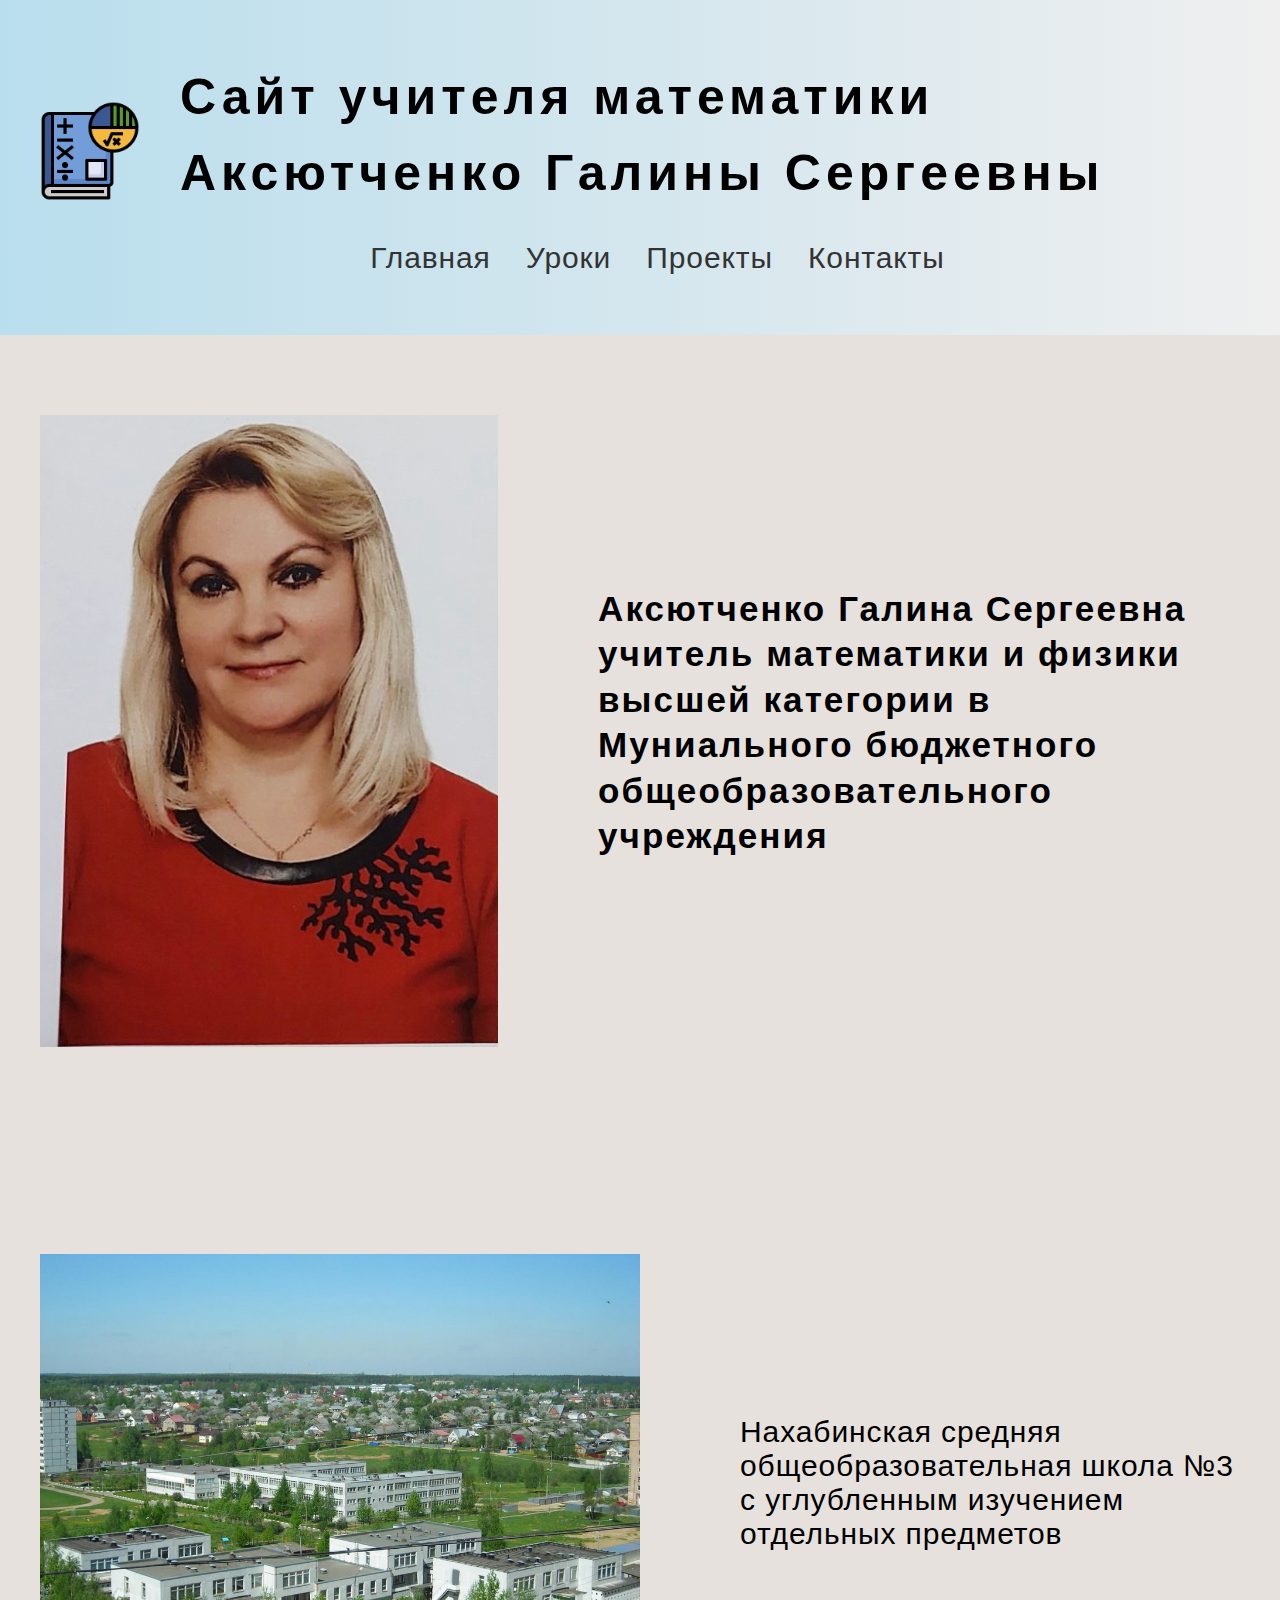
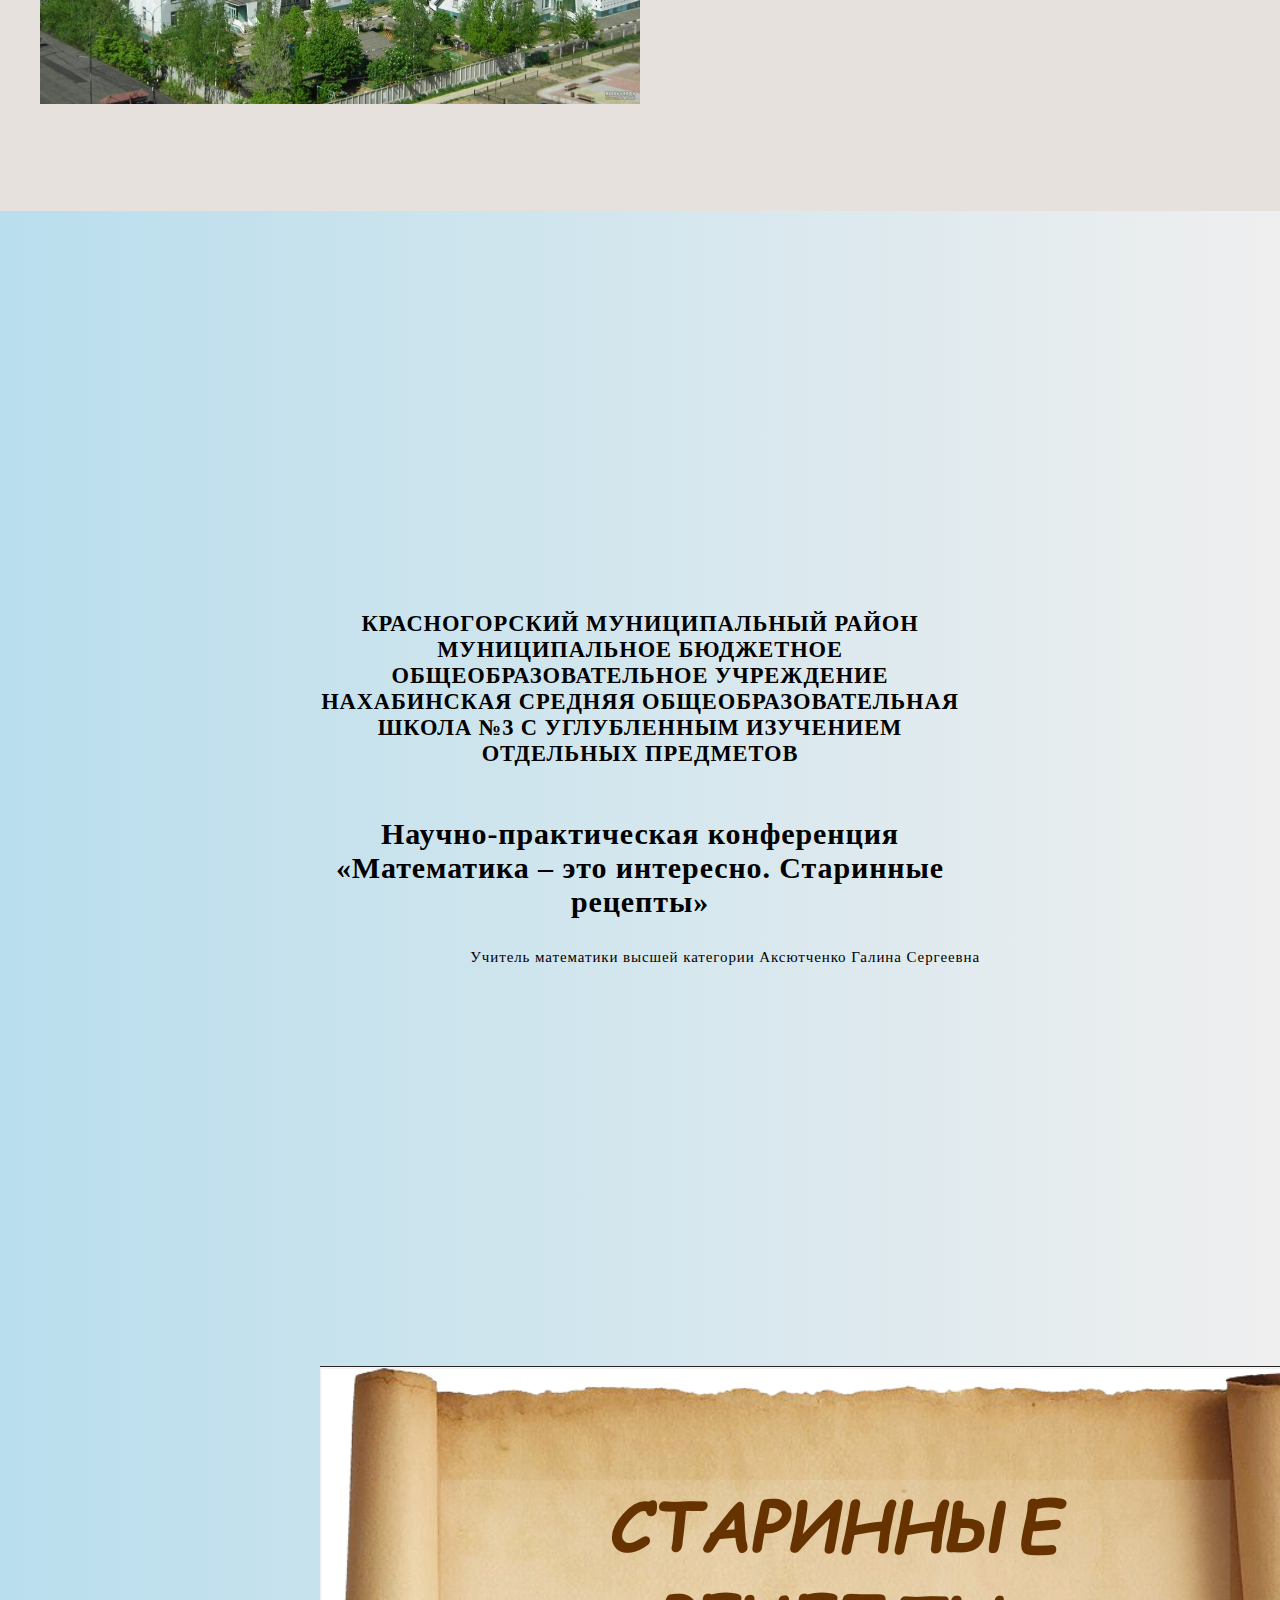
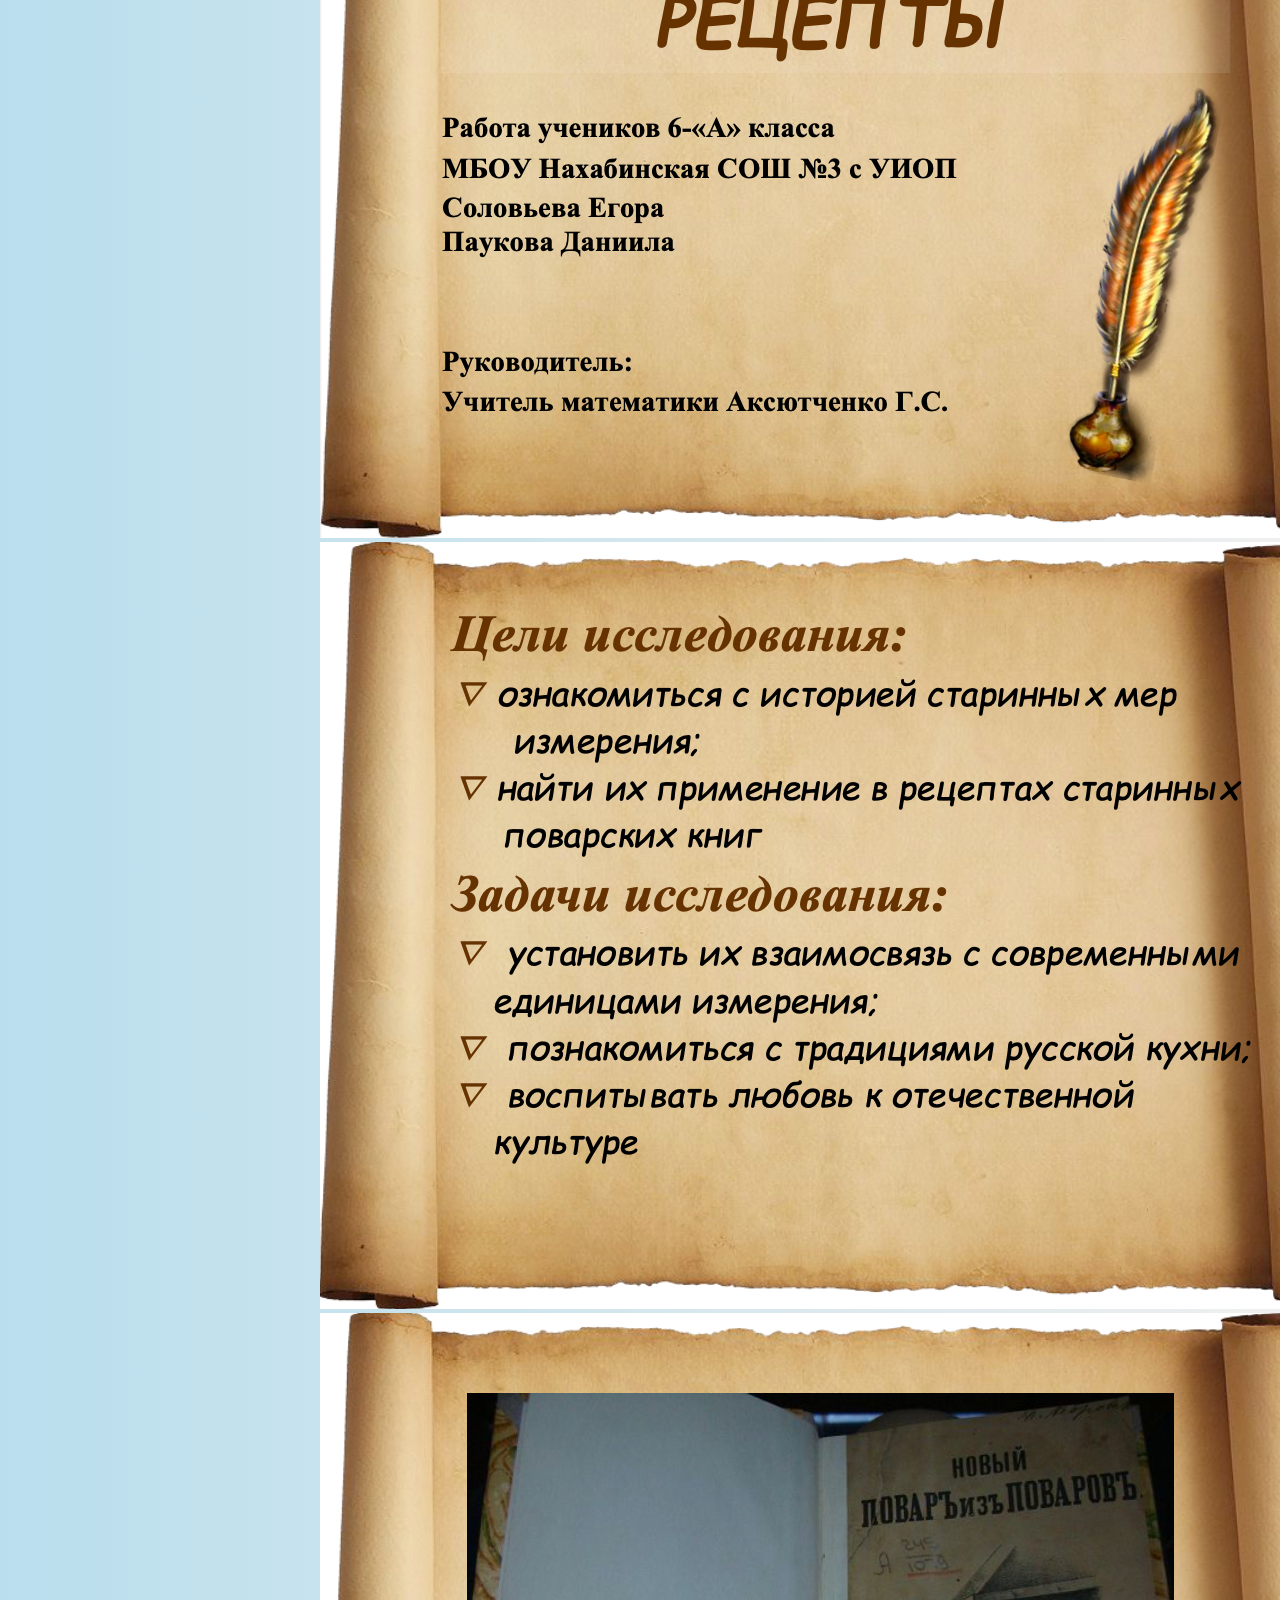
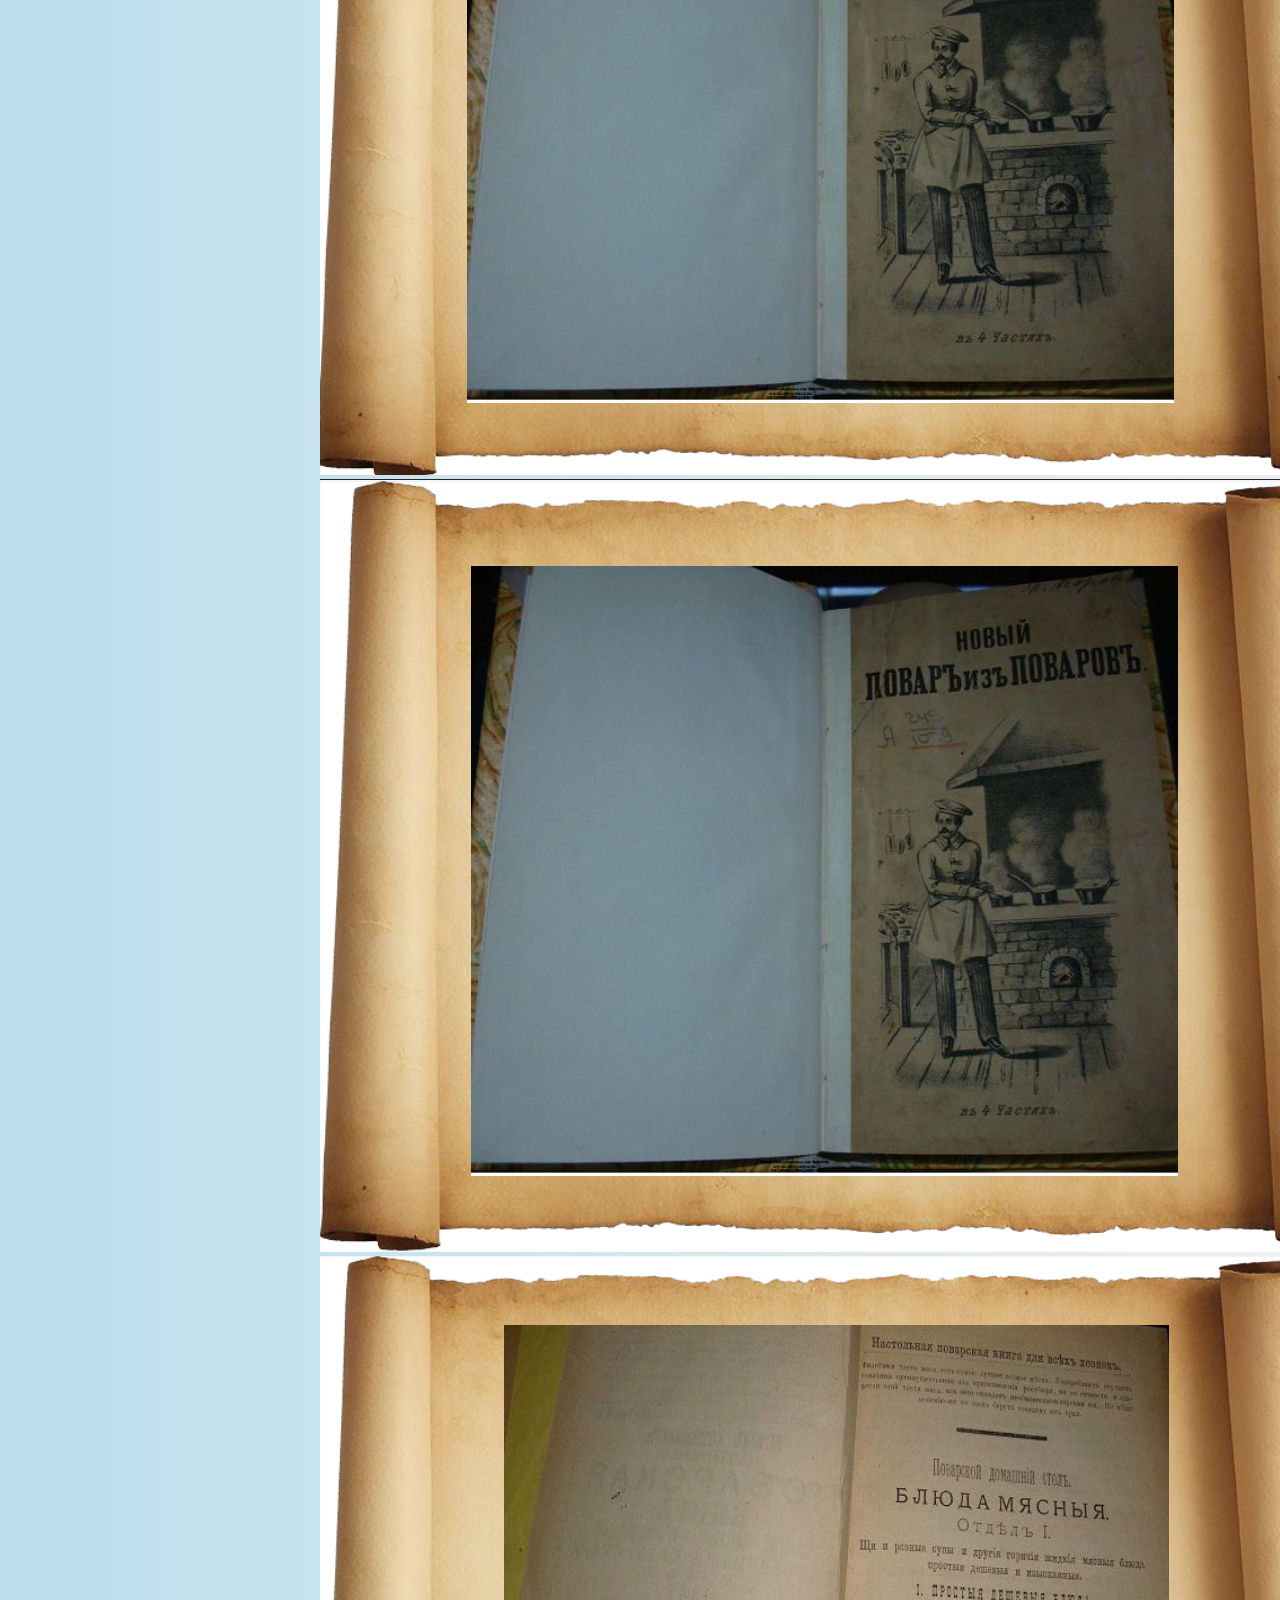
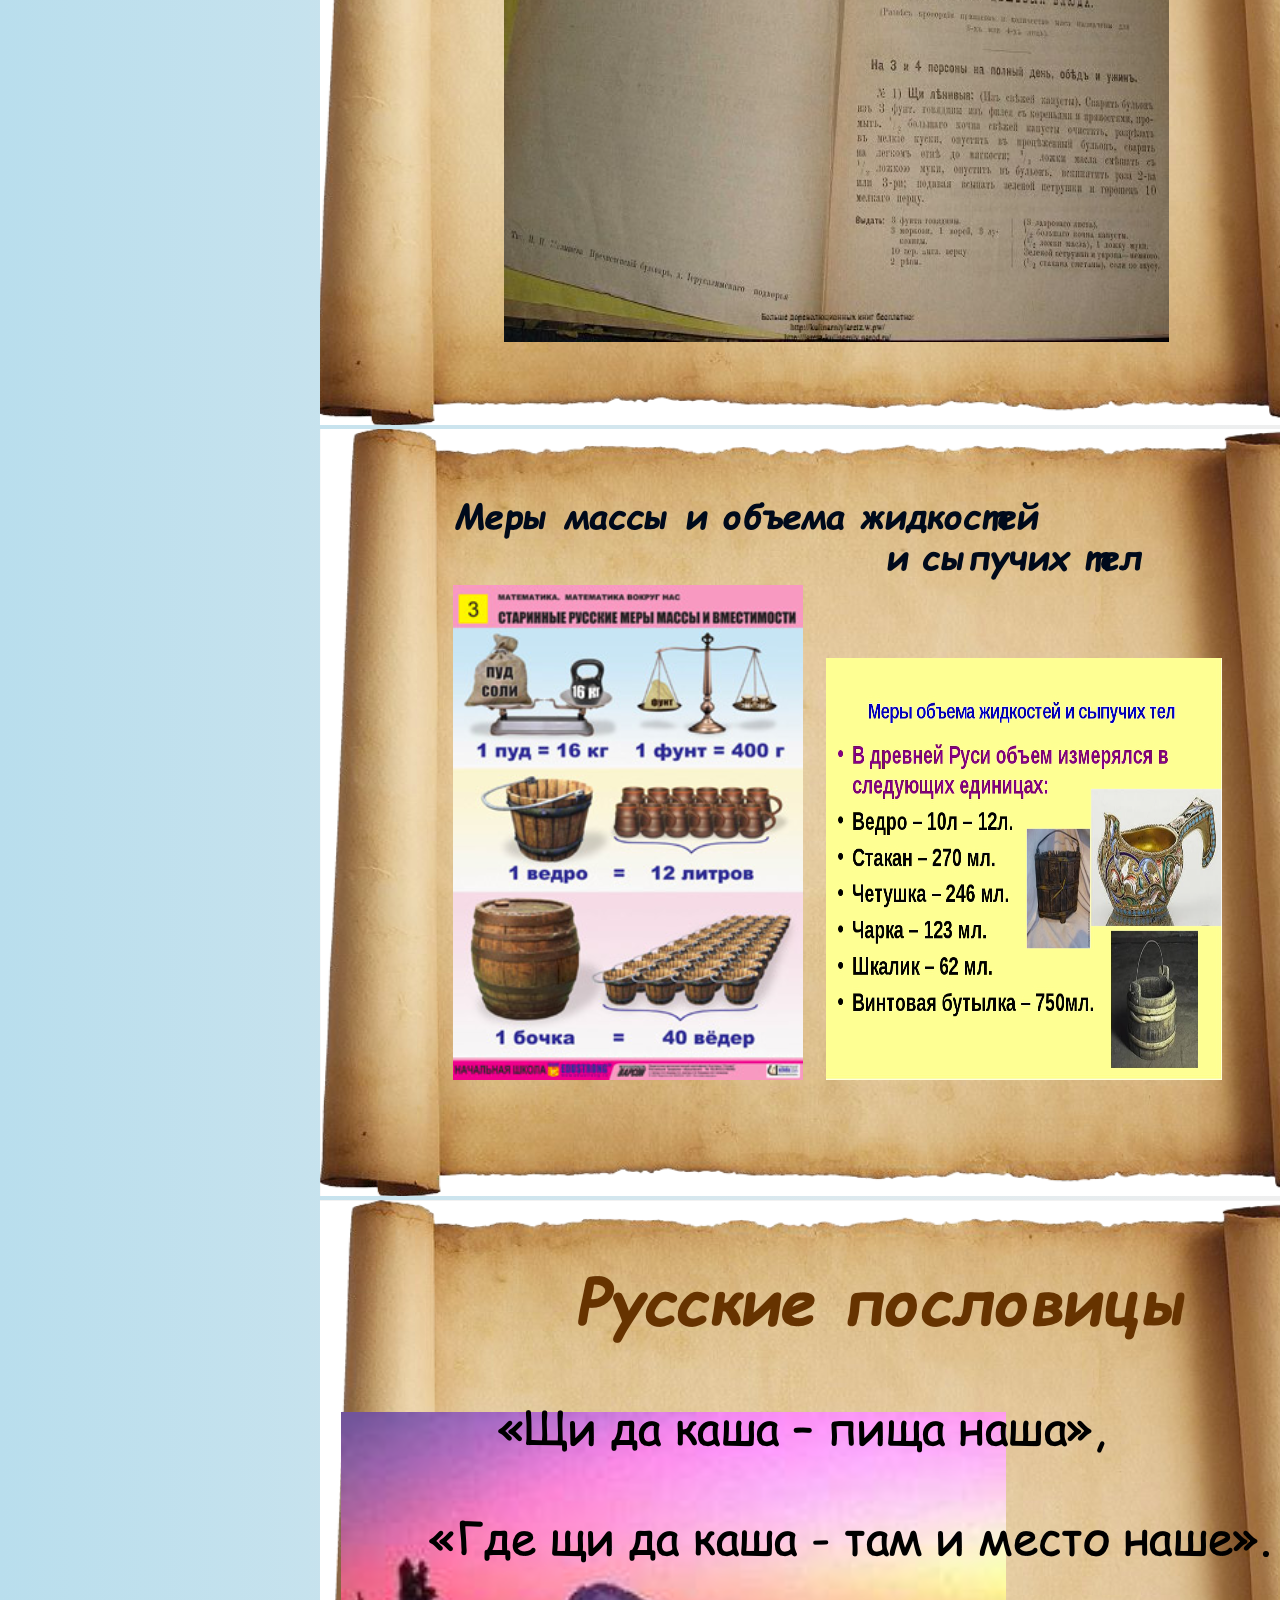
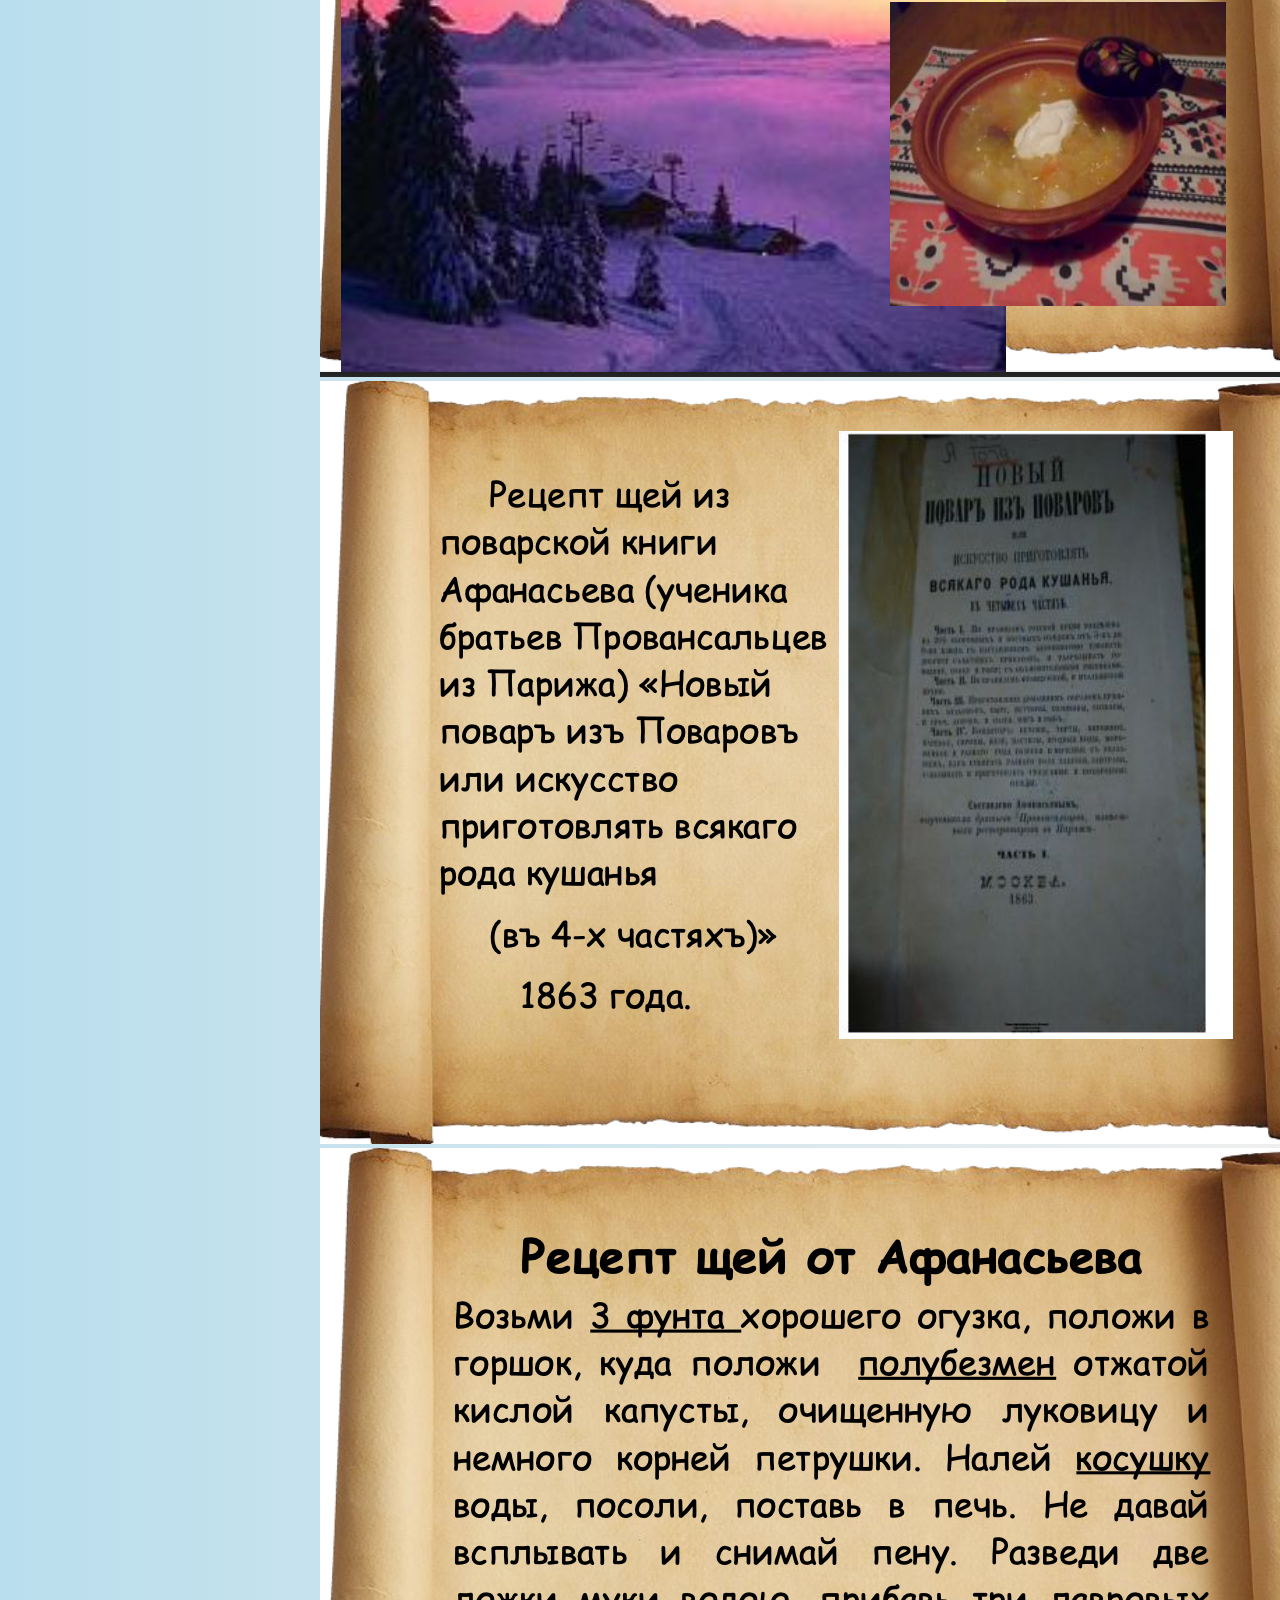
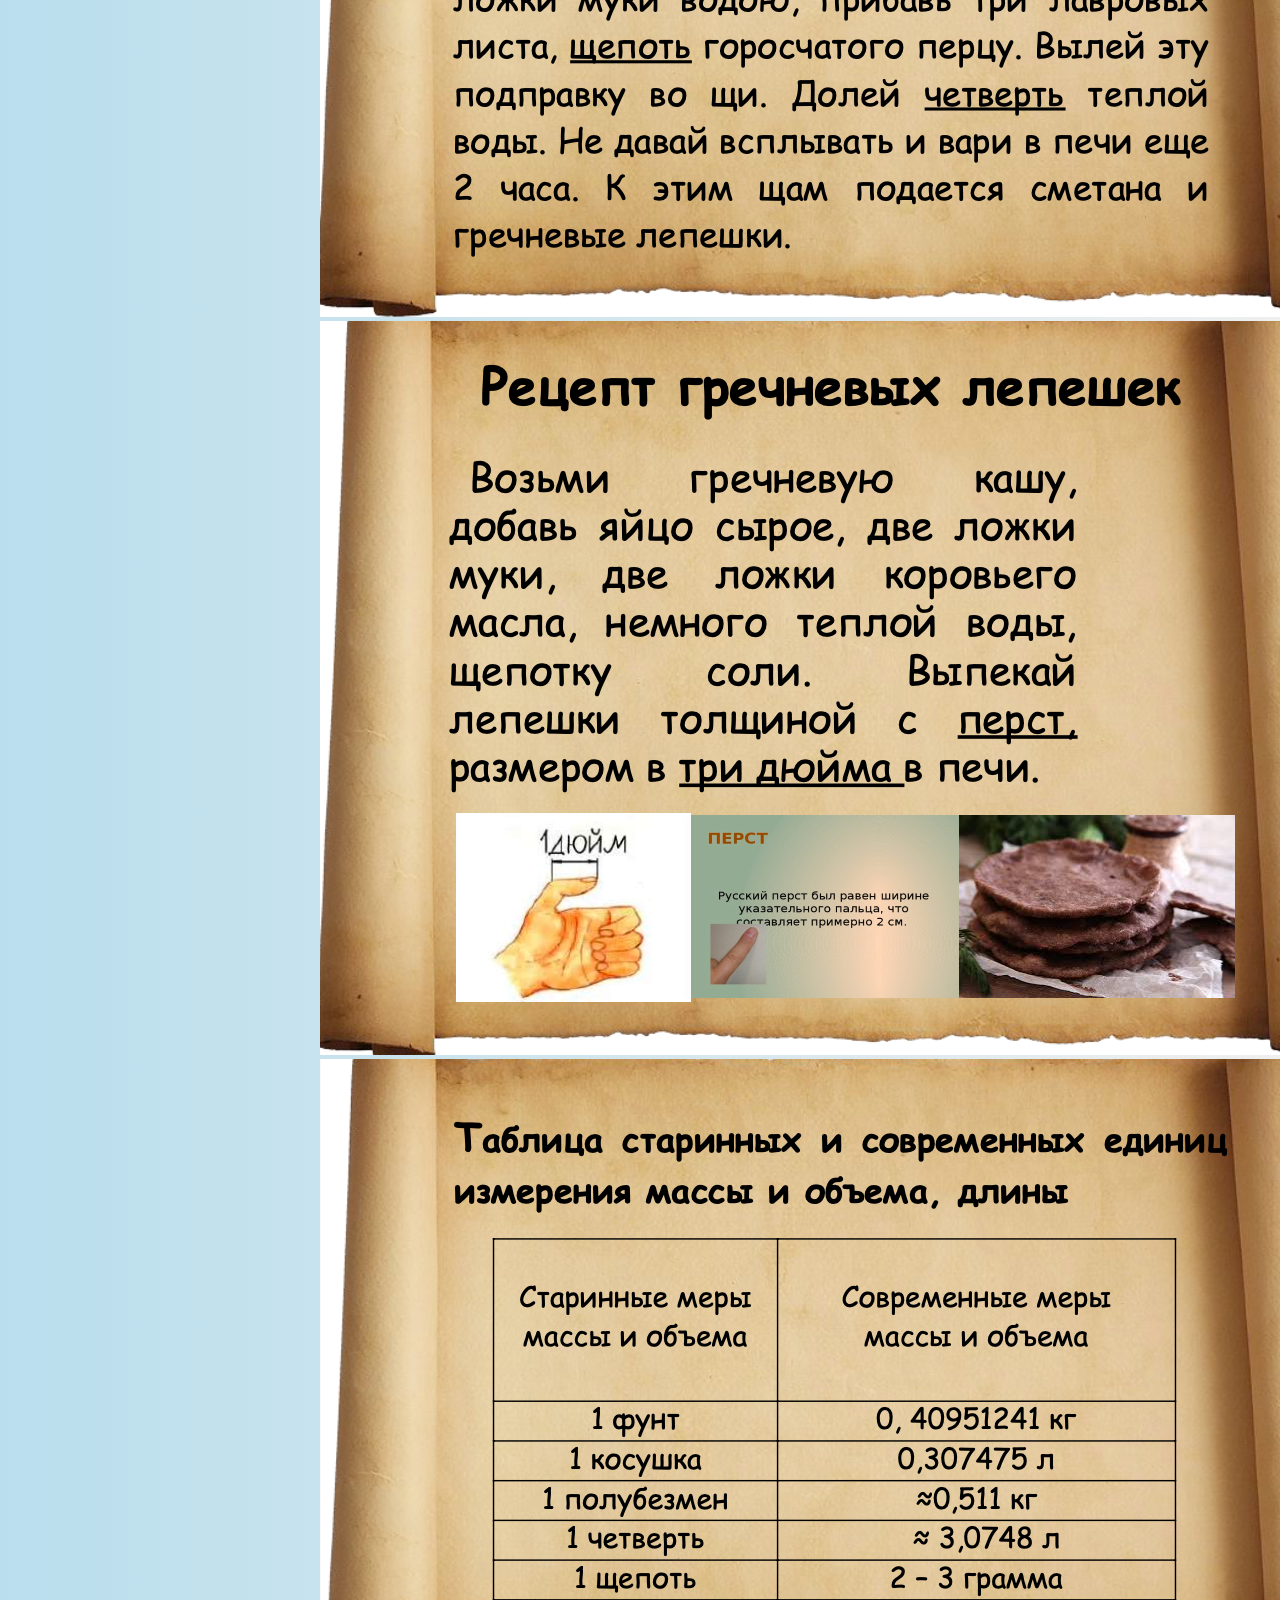
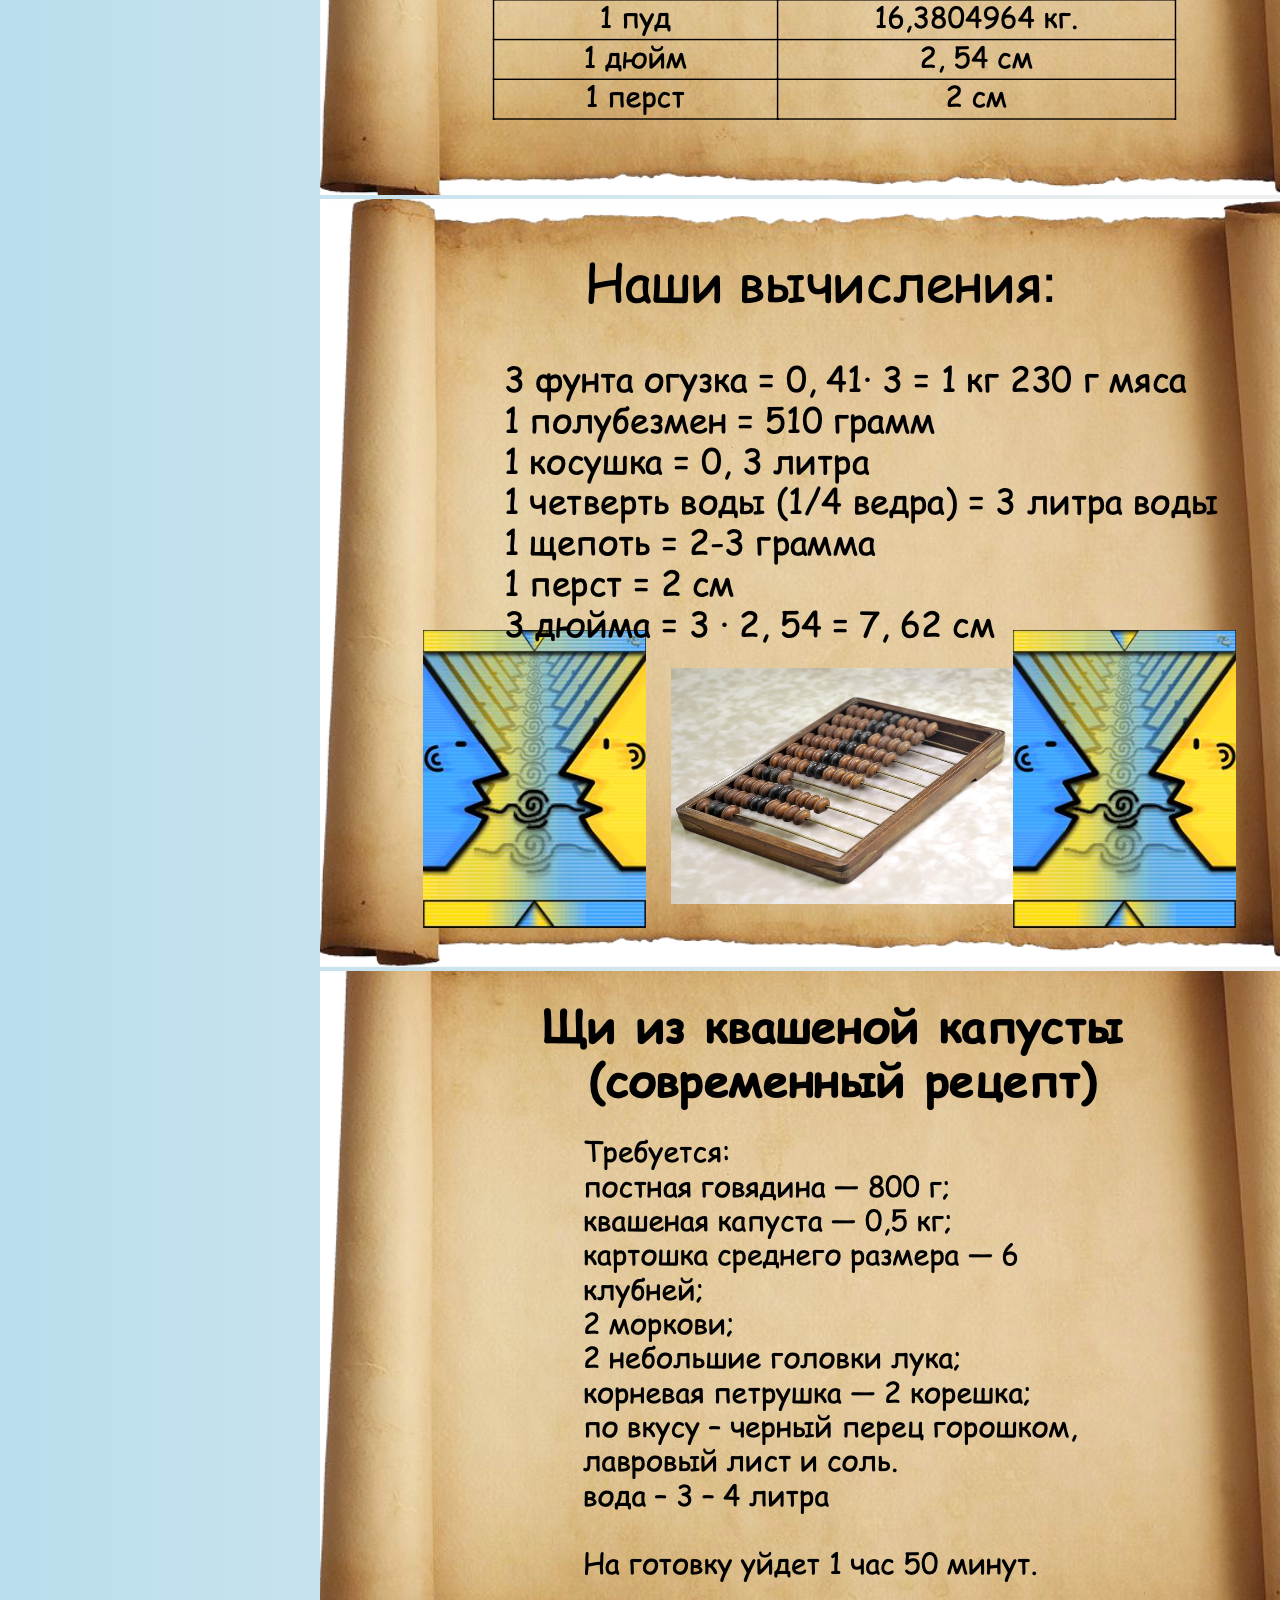
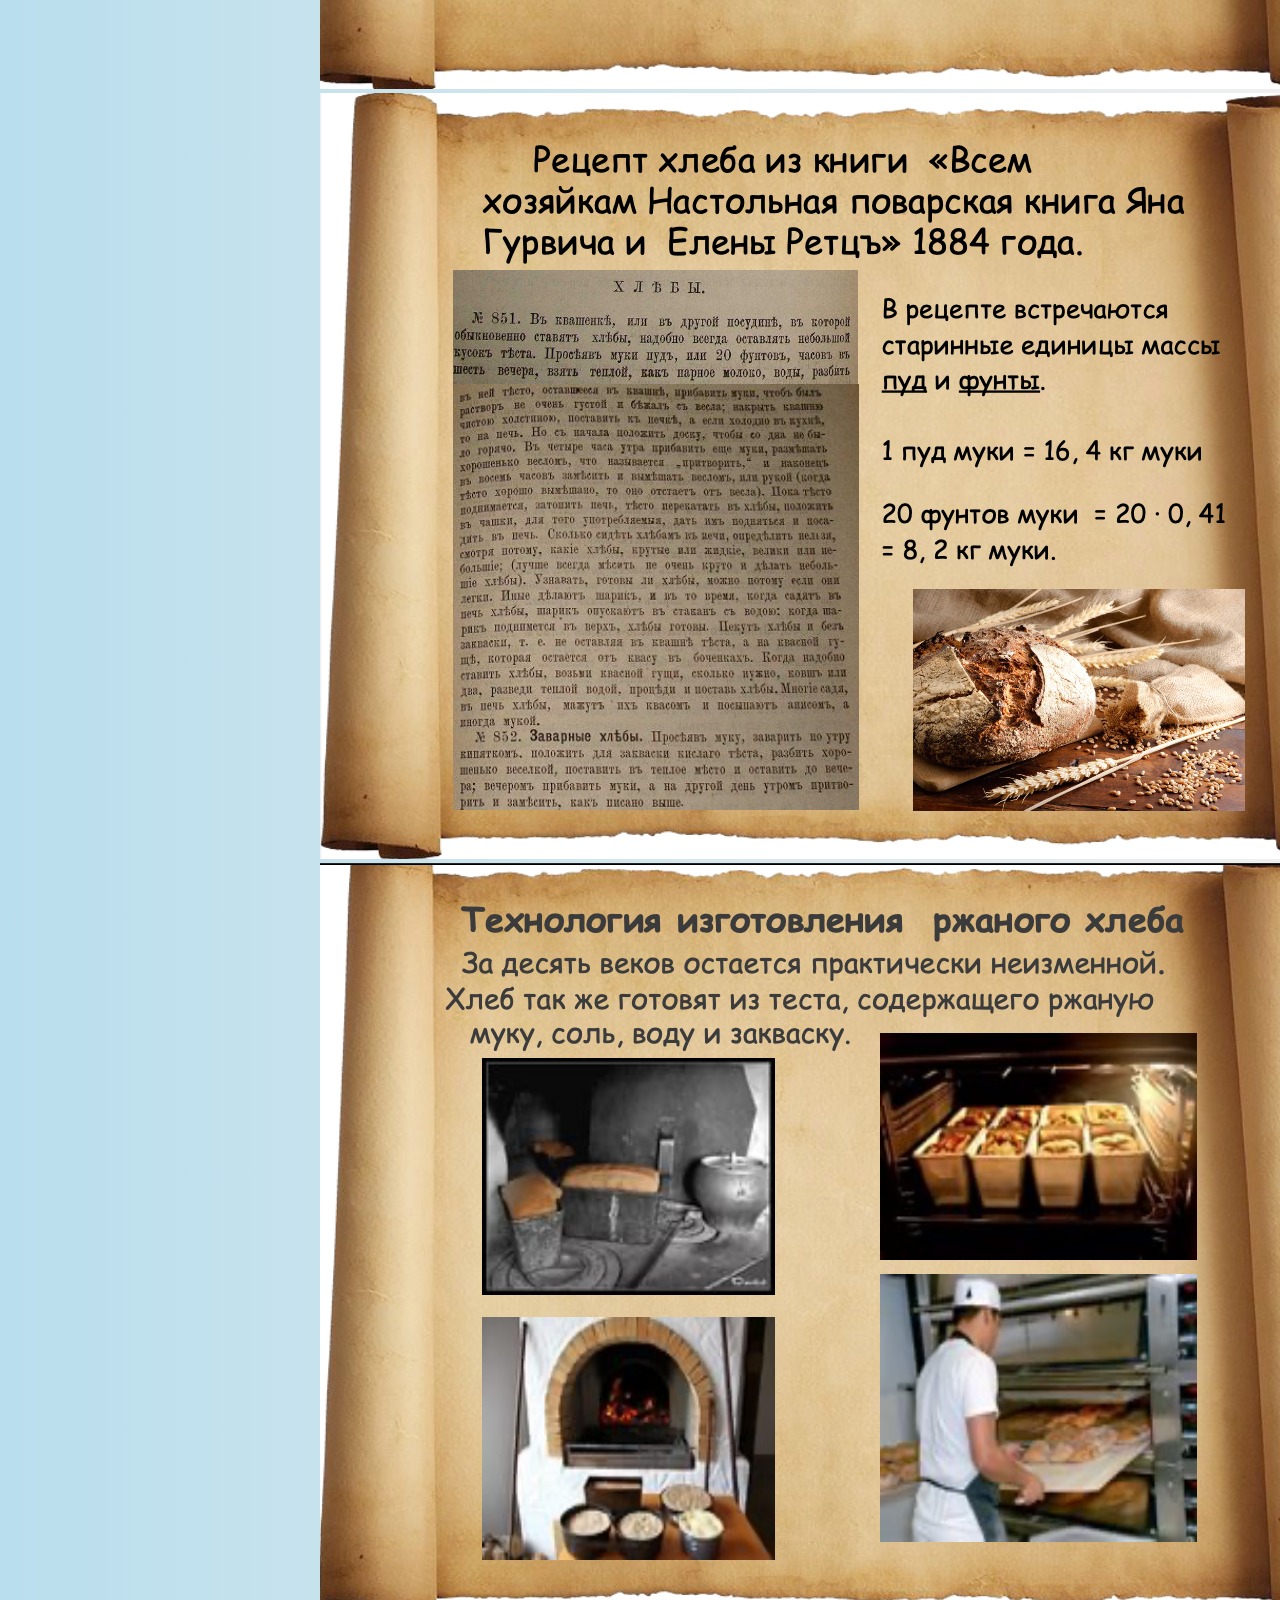
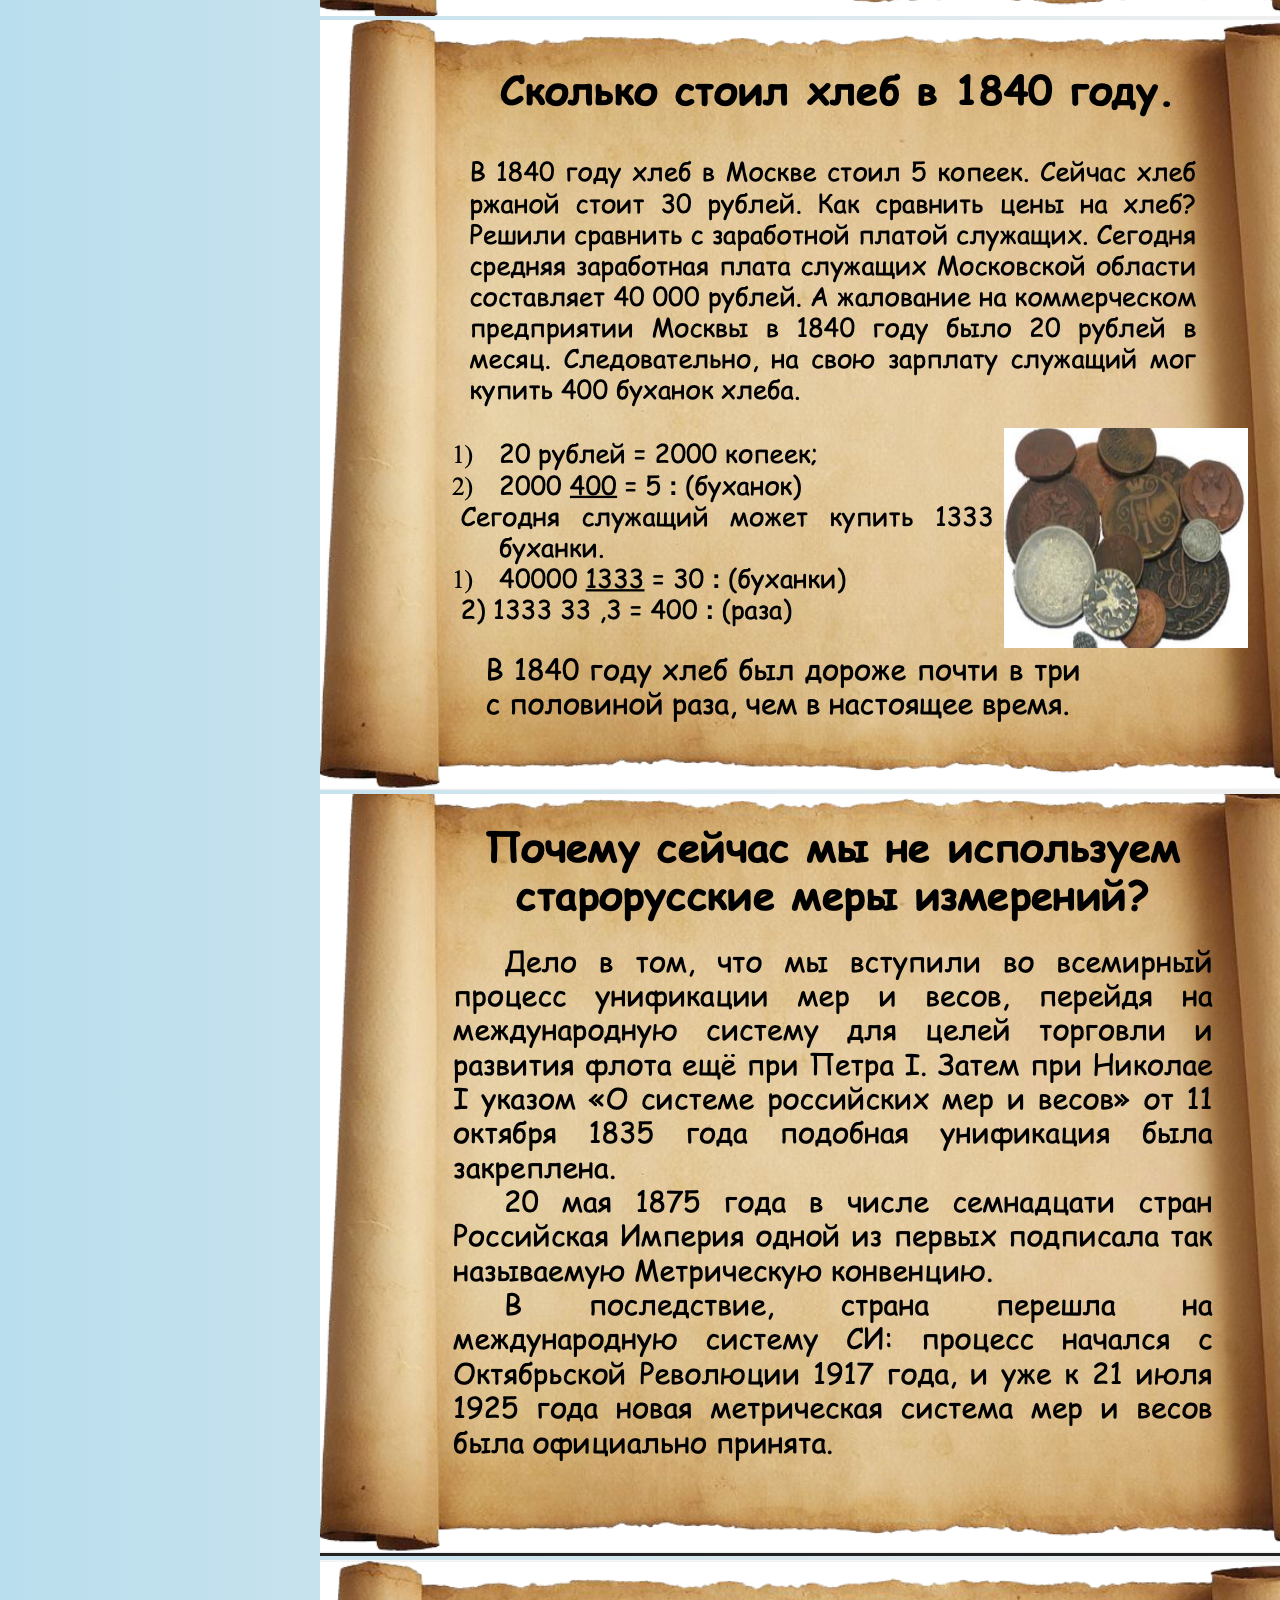
<file: index.html>
<!DOCTYPE html>
<html lang="en">
<head>
    <meta charset="UTF-8">
    <meta http-equiv="X-UA-Compatible" content="IE=edge">
    <meta name="yandex.verification" content="bd844e9b164fb532">
    <title>сайт учителя математики</title>
    <link rel="stylesheet" href=" css/style.css">
</head>
<body>
 <header>
    <div class="gradient">
        <div class="container">
            <header class="header">
                <div class="header__parent">
                    <div class="header__logo">
                        <img src="images/png-clipart-calculation-mathematics-cross-product-computer-icons-mathematics-text-logo.png" alt="logo" class="header__img">
                        <h1 class="header__subtitle">Сайт учителя математики Аксютченко Галины Сергеевны</h1>
                    </div>
                    <nav class="menu">
                        <ul class="menu__list">
                            <li><a href="https://schools.school.mosreg.ru/school.aspx?school=54064">Главная</a></li>
                            <li><a href="https://schools.school.mosreg.ru/school.aspx?school=54064">Уроки</a></li>
                            <li><a href="https://schools.school.mosreg.ru/school.aspx?school=54064">Проекты</a></li>
                            <li><a href="https://schools.school.mosreg.ru/school.aspx?school=54064">Контакты</a></li>
                        </ul>
                    </nav>
                </div>
            </header>
        </div>
        <main>
            <section class="about">
                <div class="container">
                    <div class="about__parent about__parent1">
                        <div class="about__img">
                            <img src="images/IMG_3110 2.jpeg" alt="photo">
                        </div>
                        <div class="about__dscr">
                            <h2 class="about__title">Аксютченко Галина Сергеевна  учитель математики и физики высшей категории в Муниального бюджетного общеобразовательного учреждения</h2>
                        </div>
                    </div>
                    <div class="about__parent">
                        <div class="about__img about__img2">
                            <img src="images/2725928.jpg" alt="school">
                        </div>
                        <div class="about__dscr">
                            <p>Нахабинская средняя общеобразовательная школа №3</p>
                            <p>с углубленным изучением отдельных предметов</p>
                        </div>
                    </div>
            </section>
            <!-- <div class="right">
                <h1>Программа</h1>
                <ul>
                    <li><a href="https://www.youtube.com/watch?v=Yl1_XabYqtI&themeRefresh=1">5 класс</a></li>
                    <li><a href="https://www.youtube.com/watch?v=fV-OP9yk3nk">6 класс</a></li>
                    <li><a href="https://www.youtube.com/watch?v=UYEaEko8gas">7 класс</a></li>
                    <li><a href="https://www.youtube.com/watch?v=kVKBzPd7Llc">8 класс</a></li>
                    <li><a href="https://www.youtube.com/watch?v=xQPYBaUygGQ">9 класс</a></li>
                    <li><a href="https://www.youtube.com/watch?v=fUCaiZhsP1s">10 класс</a></li>
                    <li><a href="https://www.youtube.com/watch?v=lwdSgdF0hP8">11 класс</a></li>
                </ul>
            </div> -->
            <section class="section1"> 
                <h2>КРАСНОГОРСКИЙ МУНИЦИПАЛЬНЫЙ РАЙОН

                    МУНИЦИПАЛЬНОЕ БЮДЖЕТНОЕ ОБЩЕОБРАЗОВАТЕЛЬНОЕ
                    
                    УЧРЕЖДЕНИЕ
                    
                    НАХАБИНСКАЯ СРЕДНЯЯ ОБЩЕОБРАЗОВАТЕЛЬНАЯ ШКОЛА №3
                    С УГЛУБЛЕННЫМ ИЗУЧЕНИЕМ ОТДЕЛЬНЫХ ПРЕДМЕТОВ</h2>
                    <h1>
                        Научно-практическая конференция

«Математика – это интересно. Старинные рецепты»
                    </h1>
                    <p>Учитель математики
                        высшей категории
                        Аксютченко Галина Сергеевна</p>
            </section>
            <section class="section2">
                <img src="images/photo1.png" alt="https://schools.school.mosreg.ru/school.aspx?school=54064">
                <img src="images/photo2.png"alt="https://schools.school.mosreg.ru/school.aspx?school=54064">
            <img src="images/photo33.png" alt="https://schools.school.mosreg.ru/school.aspx?school=54064">
            <img src="images/photo4.png" alt="https://schools.school.mosreg.ru/school.aspx?school=54064">
            <img src="images/photo5 2.png" alt="https://schools.school.mosreg.ru/school.aspx?school=54064">
            <img src="images/photo6.png" alt="https://schools.school.mosreg.ru/school.aspx?school=54064">
            <img src="images/photo7.png" alt="https://schools.school.mosreg.ru/school.aspx?school=54064">
            <img src="images/photo8.png" alt="https://schools.school.mosreg.ru/school.aspx?school=54064">
            <img src="images/photo9.png" alt="https://schools.school.mosreg.ru/school.aspx?school=54064">
            <img src="images/photo10.png" alt="https://schools.school.mosreg.ru/school.aspx?school=54064">
            <img src="images/photo11.png" alt="https://schools.school.mosreg.ru/school.aspx?school=54064">
            <img src="images/photo12.png" alt="https://schools.school.mosreg.ru/school.aspx?school=54064">
            <img src="images/photo13.png" alt="https://schools.school.mosreg.ru/school.aspx?school=54064">
            <img src="images/photo14.png" alt="https://schools.school.mosreg.ru/school.aspx?school=54064">
            <img src="images/photo15.png" alt="https://schools.school.mosreg.ru/school.aspx?school=54064">
            <img src="images/photo16.png" alt="https://schools.school.mosreg.ru/school.aspx?school=54064">
            <img src="images/photo17.png" alt="https://schools.school.mosreg.ru/school.aspx?school=54064">
            <img src="images/photo18.png" alt="https://schools.school.mosreg.ru/school.aspx?school=54064">
            <img src="images/photo19.png" alt="https://schools.school.mosreg.ru/school.aspx?school=54064">
            </section>
        </main>
    </div>
</div>
</body>
</html>
</file>
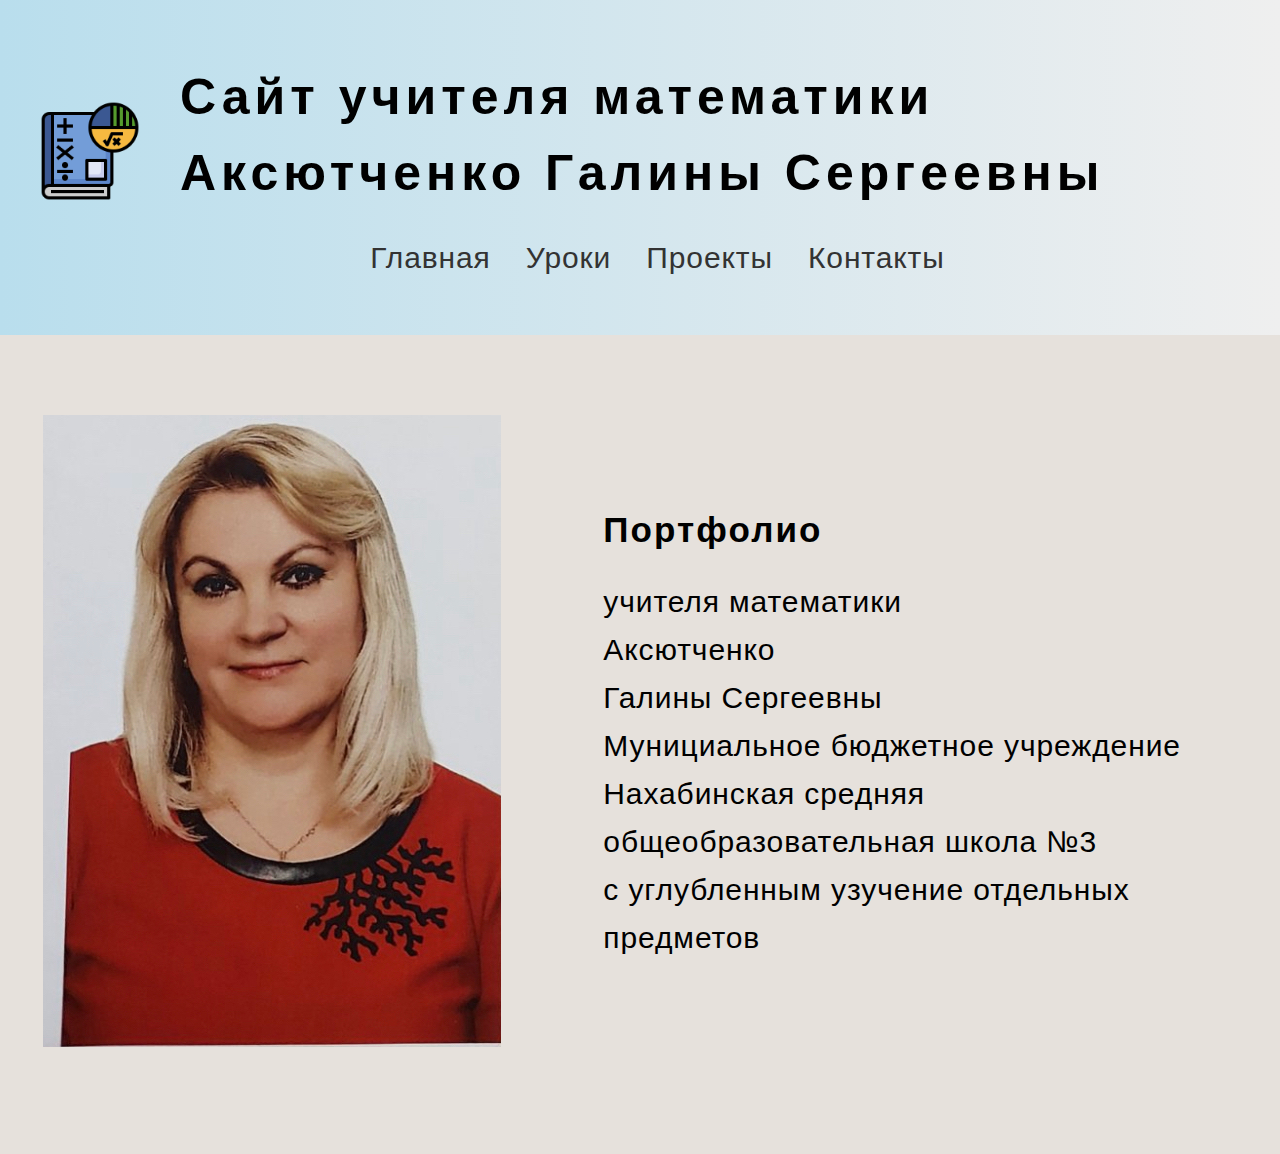
<file: images/сайт учителя математики.html>
<!DOCTYPE html>
<html lang="en">
<head>
    <meta charset="UTF-8">
    <meta http-equiv="X-UA-Compatible" content="IE=edge">
    <meta name="yandex.verification" content="bd844e9b164fb532">
    <title>сайт учителя математики</title>
    <link rel="stylesheet" href="/css/style.css">
</head>
<body>
 <header>
    <div class="gradient">
        <div class="container">
            <header class="header">
                <div class="header__parent">
                    <div class="header__logo">
                        <img src="/images/png-clipart-calculation-mathematics-cross-product-computer-icons-mathematics-text-logo.png" alt="logo" class="header__img">
                        <h1 class="header__subtitle">Сайт учителя математики Аксютченко Галины Сергеевны</h1>
                    </div>
                    <nav class="menu">
                        <ul class="menu__list">
                            <li><a href="#">Главная</a></li>
                            <li><a href="#">Уроки</a></li>
                            <li><a href="#">Проекты</a></li>
                            <li><a href="#">Контакты</a></li>
                        </ul>
                    </nav>
                </div>
            </header>
        </div>
        <main>
            <section class="about">
                <div class="container">
                    <div class="about__parent">
                        <div class="about__img">
                            <img src="/images/IMG_3110 2.jpeg" alt="photo">
                        </div>
                        <div class="about__dscr">
                            <h2 class="about__title">Портфолио</h2>
                            <p class="about__text">учителя математики</p>
                            <p class="about__text">Аксютченко</p>
                            <p class="about__text">Галины Сергеевны</p>
                            <p class="about__text"> Мунициальное бюджетное учреждение</p>
                            <p class="about__text">Нахабинская средняя общеобразовательная школа №3</p>
                            <p class="about__text">с углубленным узучение отдельных предметов   </p>
                        </div>
                    </div>
                </div>
            </section>
        </main>
    </div>
 </header>
<!-- Code injected by live-server -->
<script>
	// <![CDATA[  <-- For SVG support
	if ('WebSocket' in window) {
		(function () {
			function refreshCSS() {
				var sheets = [].slice.call(document.getElementsByTagName("link"));
				var head = document.getElementsByTagName("head")[0];
				for (var i = 0; i < sheets.length; ++i) {
					var elem = sheets[i];
					var parent = elem.parentElement || head;
					parent.removeChild(elem);
					var rel = elem.rel;
					if (elem.href && typeof rel != "string" || rel.length == 0 || rel.toLowerCase() == "stylesheet") {
						var url = elem.href.replace(/(&|\?)_cacheOverride=\d+/, '');
						elem.href = url + (url.indexOf('?') >= 0 ? '&' : '?') + '_cacheOverride=' + (new Date().valueOf());
					}
					parent.appendChild(elem);
				}
			}
			var protocol = window.location.protocol === 'http:' ? 'ws://' : 'wss://';
			var address = protocol + window.location.host + window.location.pathname + '/ws';
			var socket = new WebSocket(address);
			socket.onmessage = function (msg) {
				if (msg.data == 'reload') window.location.reload();
				else if (msg.data == 'refreshcss') refreshCSS();
			};
			if (sessionStorage && !sessionStorage.getItem('IsThisFirstTime_Log_From_LiveServer')) {
				console.log('Live reload enabled.');
				sessionStorage.setItem('IsThisFirstTime_Log_From_LiveServer', true);
			}
		})();
	}
	else {
		console.error('Upgrade your browser. This Browser is NOT supported WebSocket for Live-Reloading.');
	}
	// ]]>
</script>
</body>
</html>
</file>
<file: css/style.css>
*{
    margin: 0;
    padding: 0;
    box-sizing: border-box;
}

body{
    font-family: Georgia, serif;
    font-weight: 400;
    font-style: normal;
    font-size: 15px;
    color: black;
    letter-spacing: 0.06em;
}

.container{
    max-width: 1280px;
    margin: 0 auto;
    padding: 0px 40px;
}

a{
    text-decoration: none;
    color: inherit;
}
li{
    list-style: none;
}
.gradient{
	background: linear-gradient(90deg, #b9deed, #efefef);
}
.header{
    padding: 60px 0px;
}
.header__parent{
    display: flex;
    flex-direction: column;
    align-items: center;
}
.header__title{
    font-size: 32px;
    letter-spacing: 0.06em;
    color: #F1CDB3;
    margin-bottom: 10px;
}
.header__logo{
    display: flex;
    flex-direction: row;
    align-items: center;
}
.header__subtitle{
    font-family: 'Arial';
    font-size: 50px;
    letter-spacing: 0.1em;
    color: #FFFFFF;
    color: black;
    margin-left: 40px;
    margin-bottom: 30px;
    line-height: 2cm;
}
.header__img{
    width: 100px;
}
.menu__list{
    display: flex;
}
.menu__list li{
    color: #333333;
    font-family: 'Arial';
    margin-left: 35px;
}
.menu__list a{
    font-size: 30px;
}
.menu__list li a:hover{
    border-bottom: 3px solid #F1CDB3;;
}

/* ABOUT */
.about{
    font-family: 'Gill Sans', sans-serif;
    font-size: 30px;
    background-color: rgb(230, 225, 220);
    padding: 80px 0px 100px;
}
.about__parent{
    display: flex;
    align-items: center;
}
.about__img{
    flex-basis: 50%;
    text-align: center;
    margin-right: 100px;
}
.about__descr{
    flex-basis: 430px;
}
.about__parent1{
    margin-bottom: 200px;
}
.about__title{
    font-size: 35px;
    line-height: 130%;
    letter-spacing: 0.06em;
    margin-bottom: 25px;
}
.about__text{
    font-family: 'Arial';
    line-height: 160%;
}
.right li{
    list-style: none;
}
.right a{
    text-decoration: none;
}
.section1{
    padding: 400px 300px;
}
.section1 h2{
    text-align: center;
    margin-bottom: 50px;
}
.section1 h1{
    text-align: center;
    margin-bottom: 30px;
}
.section1 p{
    text-align: right;
}
.section2 img{
    padding-left: 25%;
}
.about__img2 img{
    width: 600px;
}
@media(max-width:969px){
    .section2 img{
        width: 400px;
    }
}
</file>
